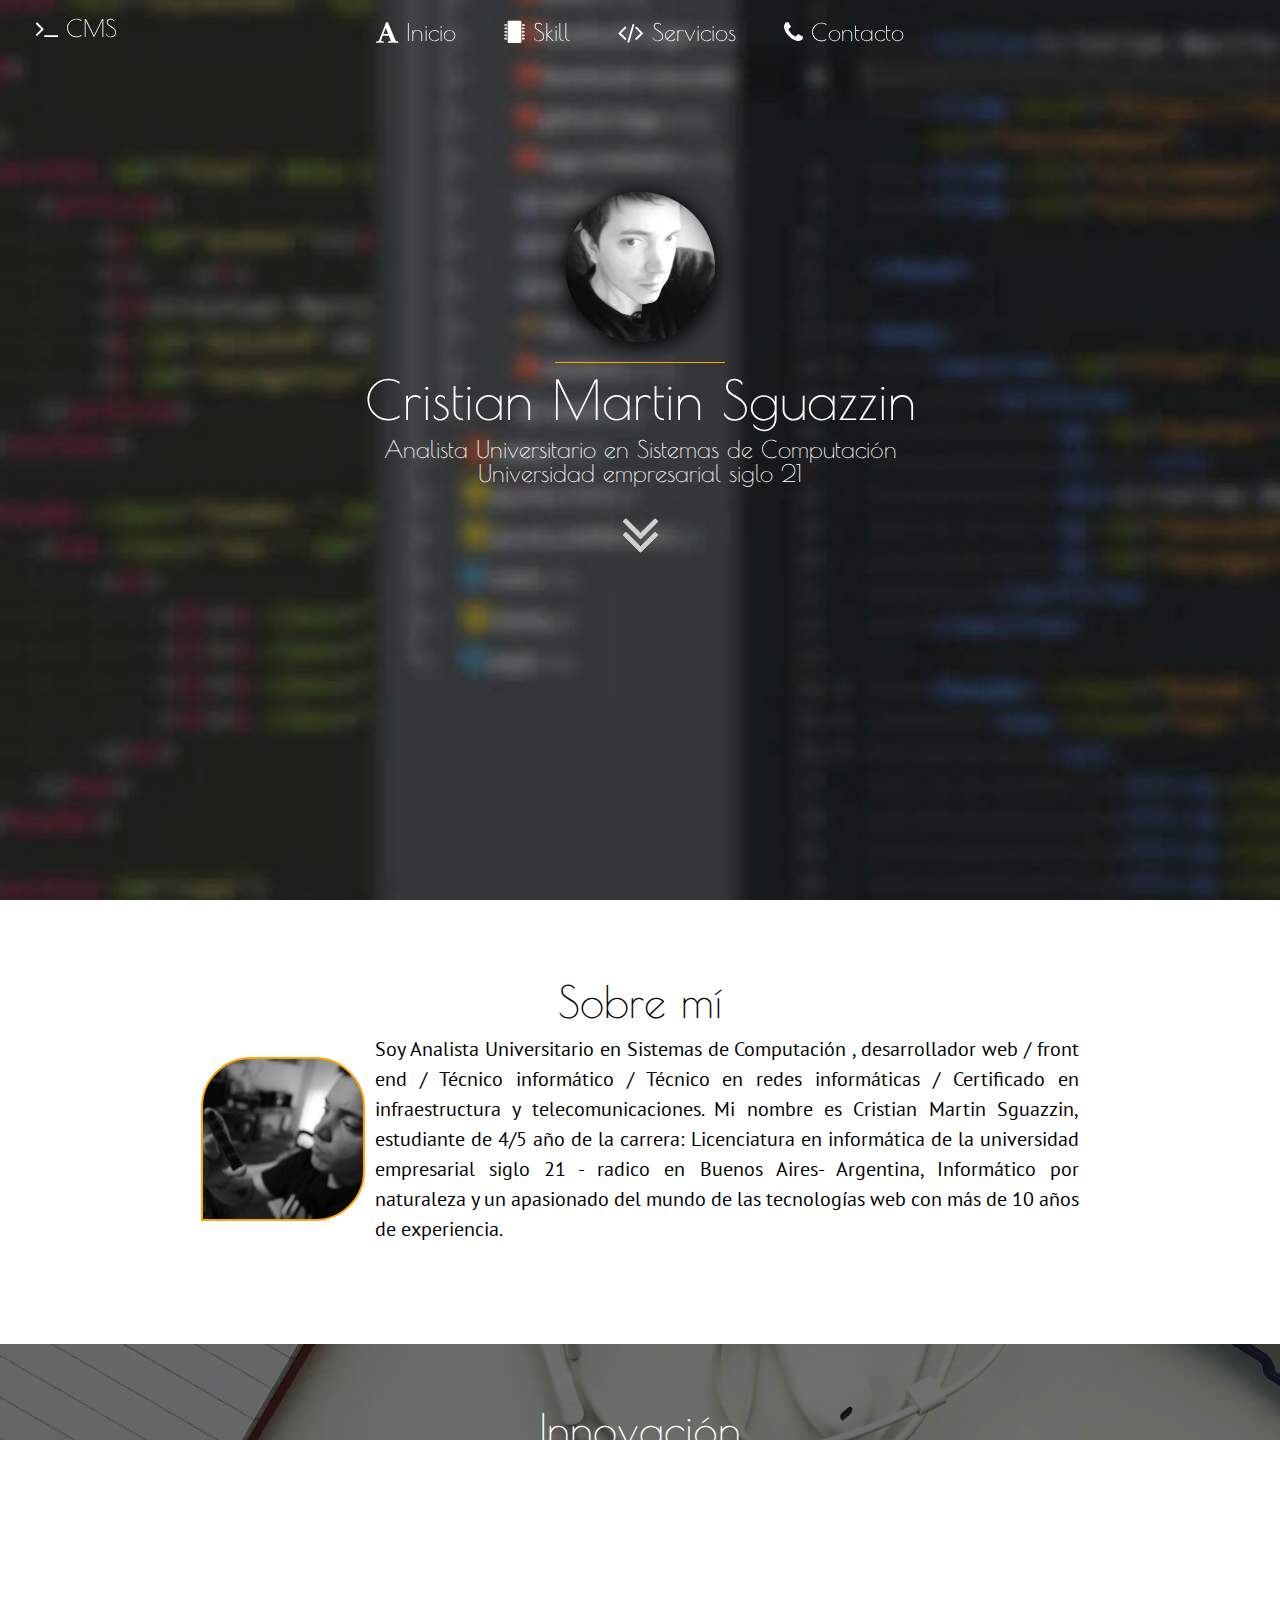
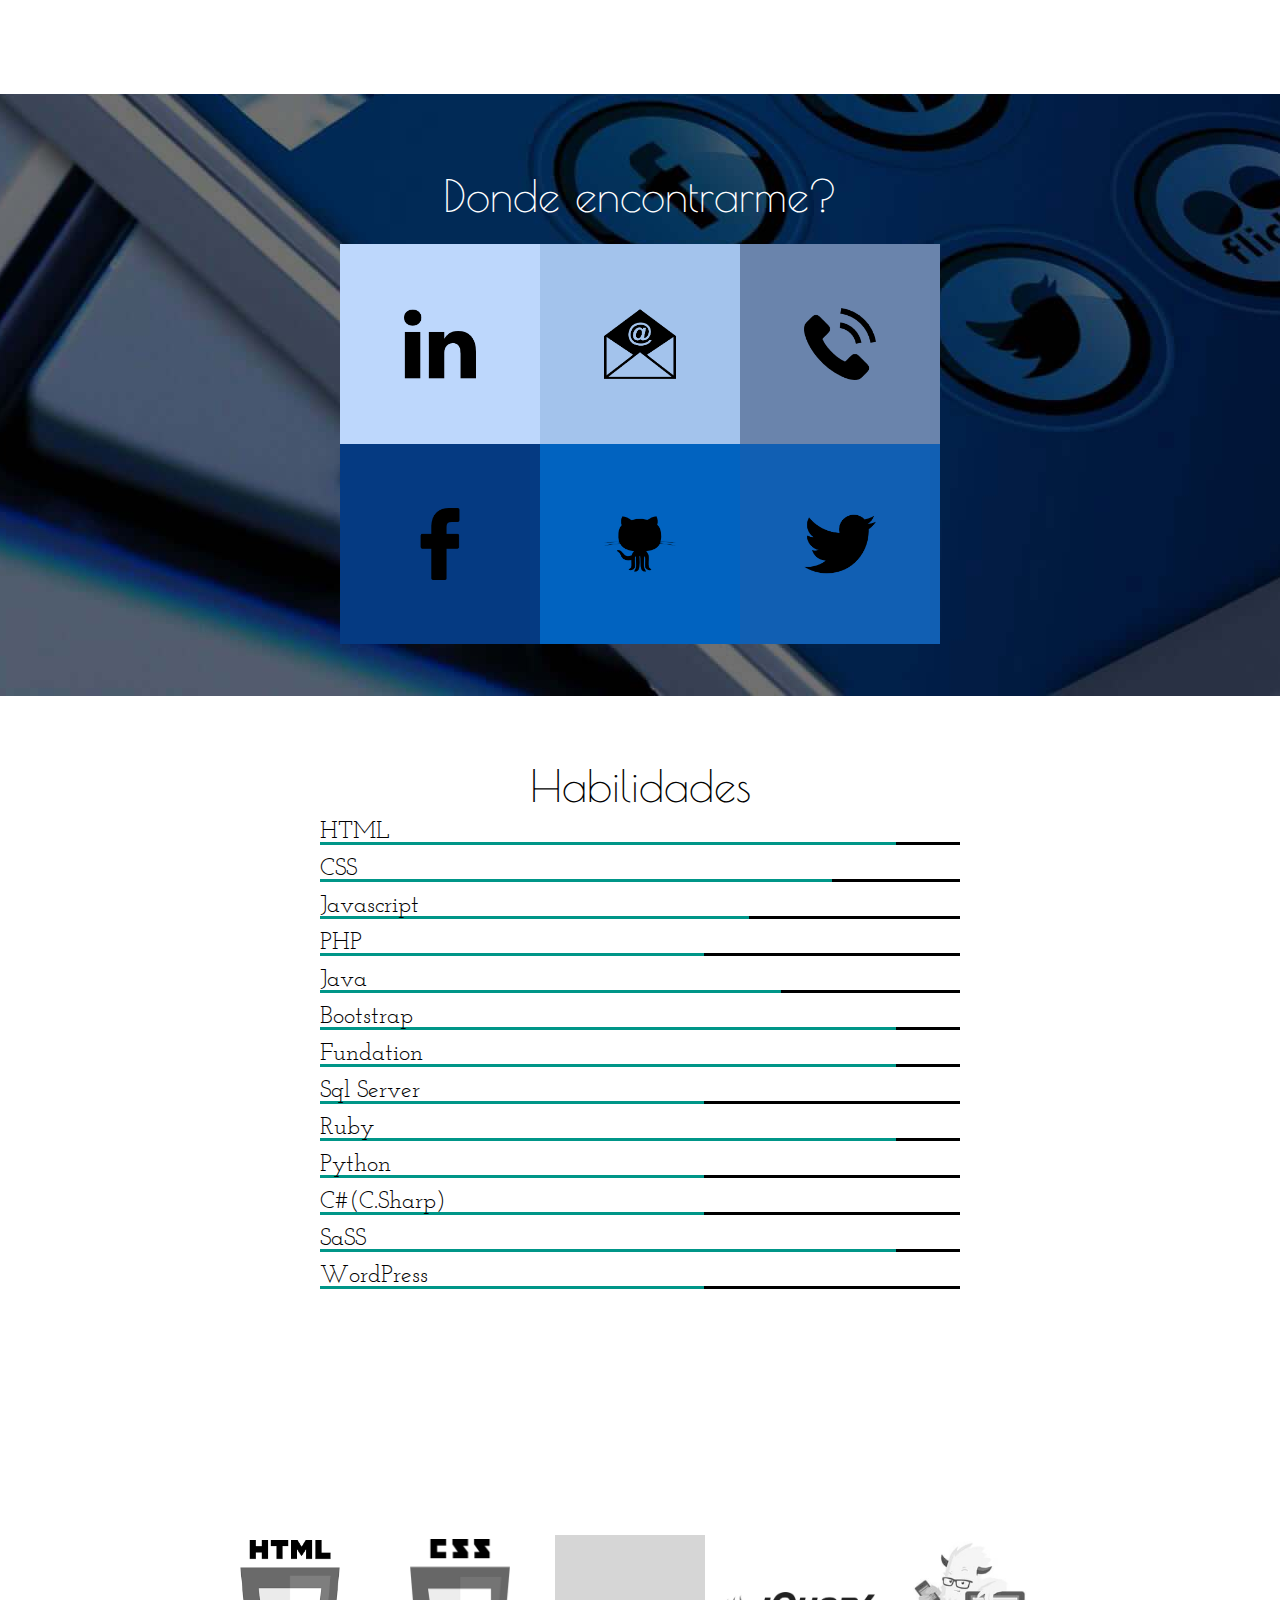
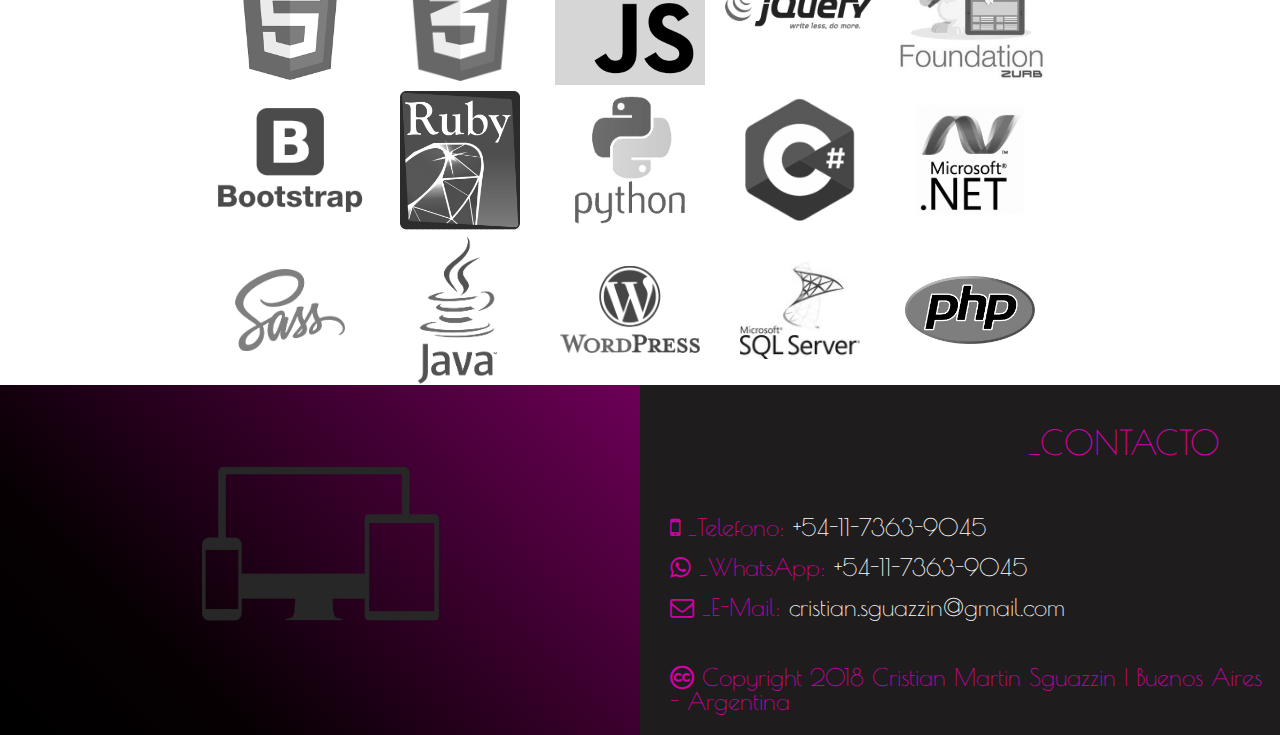
<file: index.html>
<!DOCTYPE html>
<html lang="es">

<head>
    <meta charset="UTF-8">
    <base href="index.html">
    <title>Cristian Martin Sguazzin</title>
    <link href="images/favicon.ico" rel="shortcut icon" type="image/vnd.microsoft.icon" />
    <meta name="author" content="Cristian Martin Sguazzin">
    <meta name="description" content="Web personal">
    <meta name="keywords" content="Web personal, Cristian Sguazzin, SCM">

    <meta name="viewport" content="width=device-width, initial-scale=1.0, user-scalable=no">

    <link rel="stylesheet" type="text/css" href="reset.css">
    <link rel="stylesheet" type="text/css" href="HyperCss.css">

    <script type="text/javascript" src="moveTo-min.js"></script>
    <script type="text/javascript">
  document.addEventListener('DOMContentLoaded', function(){
    const easeFunctions = {
      easeInQuad: function (t, b, c, d) {
        t /= d;
        return c * t * t + b;
      },
      easeOutQuad: function (t, b, c, d) {
        t /= d;
        return -c * t* (t - 2) + b;
      }
    }
    const moveTo = new MoveTo({
      ease: 'easeInQuad'
    }, easeFunctions);
    const triggers = document.getElementsByClassName('js-trigger');
    for (var i = 0; i < triggers.length; i++) {
      moveTo.registerTrigger(triggers[i]);
    }
  });
</script>


    <link rel="stylesheet" href="https://maxcdn.bootstrapcdn.com/font-awesome/4.7.0/css/font-awesome.min.css">


</head>

<body>

    <!-- INTENTO MENU EMBEBIDO -->
    <header>
        <nav>
            <div class="menu-icon">
                <i class="fa fa-bars fa-2x"></i>
            </div>
            <div class="logo"><i class="fa fa-terminal" aria-hidden="true"></i> CMS
            </div>
            <div class="menu">
                <ul>
                    <li><a href="#" class="js-trigger"><i class="fa fa-font" aria-hidden="true"></i> Inicio</a></li>
                  <!--  <li><a data-scroll href="#HABI"><i class="fa fa-microchip" aria-hidden="true"></i> Skill</a></li> -->
                  <li><a href="#HABI" class="js-trigger"><i class="fa fa-microchip" aria-hidden="true"></i> Skill</a></li>
                    <li><a href="#tecnologiasUtilizadas"><i class="fa fa-code" aria-hidden="true"></i> Servicios</a></li>
                    <li><a href="#CONT" class="js-trigger"><i class="fa fa-phone" aria-hidden="true"></i> Contacto</a></li>
                </ul>
            </div>
        </nav>
    </header>



    <div class="photo portada" data-stellar-background-ratio="0.5">
        <article>
            <p class="avatar"></p>
            <i class="orangeline"> </i>
            <h2 class="nombre">Cristian Martin Sguazzin</h2>
            <h3 class="descripcion">Analista Universitario en Sistemas de Computación<br>Universidad empresarial siglo 21 <h3>
                    <a data-scroll class="bajador js-trigger" href="#SEA"></a>
        </article>
    </div>

    <span id="SEA"></span>
    <h2 class="TITSoy">Sobre mí</h2>
    <section class="SobreElAutor">

        <div class="FotoAutor"></div>
        <p class="ParAutor">Soy Analista Universitario en Sistemas de Computación , desarrollador web / front end / Técnico informático / Técnico en redes informáticas / Certificado en infraestructura y telecomunicaciones. Mi nombre es Cristian Martin Sguazzin, estudiante de 4/5 año de la
            carrera: Licenciatura en informática de la universidad empresarial siglo 21 - radico en Buenos Aires- Argentina, Informático por naturaleza y un apasionado del mundo de las tecnologías web con más de 10 años de experiencia.
        </p>
    </section>

    <div class="photo innovacion" data-stellar-background-ratio="0.5">
        <!--ratio0.3-->
        <article class="ARTinnov">
            <h2 class="TITinnov">Innovación</h2>
            <p class="PARinnov">En un mundo de constantes cambios donde cada día debemos adaptarnos a nuevos paradigmas, es preciso contar con un aliado tecnológico. Un especialista con experiencia que tenga como misión llevarnos un paso adelante
                con vista al futuro. Mi amplia experiencia en transnacionales me ha dotado de espíritu proactivo, competitivo, en constante evolución, con un claro objetivo: -simplificar tus procesos. Arriesgado, innovador y práctico. Acompáñame al
                siguiente nivel! </p>
        </article>
    </div>


    <div class="photo socialnet" data-stellar-background-ratio="0.5" id="CONT">
        <div class="CONTSocial">
            <h2 id="DondeEncontrarme">Donde encontrarme?</h2>
        </div>

        <div class="CONTContacto">

            <div class="Filacontacto">

                <a href="https://www.linkedin.com/in/cristian-m-sguazzin-8a7b2483/" target="_blank">
                    <p class="hvr-rectangle-out cajaC1"></p>
                </a>

                <a href="mailto:cristian.sguazzin@gmail.com">
                    <p class="hvr-rectangle-out cajaC2"></p>
                </a>

                <a data-scroll href="#contacto">
                    <p class="hvr-rectangle-out cajaC3"></p>
                </a>

            </div>
            <div class="Fila2contacto">

                <a href="https://www.facebook.com/profile.php?id=100013497670595" target="_blank">
                    <p class="hvr-rectangle-out cajaC4"></p>
                </a>
                <a href="https://github.com/NeXuZZ-SCM" target="_blank">
                    <p class="hvr-rectangle-out cajaC5"></p>
                </a>
                <a href="https://twitter.com/NeXuZZ_scm" target="_blank">
                    <p class="hvr-rectangle-out cajaC6"></p>
                </a>
            </div>
        </div> <span id="HABI"></span>
    </div>

    <div id="modeloFLEX">
        <div id="modeloFLEX2">
            <h1 class="Skill">Habilidades</h1>
            <div class="tagSkill">HTML</div>
            <div class="linea">
                <div class="lic med90"></div>
            </div>
            <div class="tagSkill">CSS</div>
            <div class="linea">
                <div class="lic med80"></div>
            </div>
            <div class="tagSkill">Javascript</div>
            <div class="linea">
                <div class="lic med67"></div>
            </div>
            <div class="tagSkill">PHP</div>
            <div class="linea">
                <div class="lic med60"></div>
            </div>
            <div class="tagSkill">Java</div>
            <div class="linea">
                <div class="lic med72"></div>
            </div>
            <div class="tagSkill">Bootstrap</div>
            <div class="linea">
                <div class="lic med90"></div>
            </div>
            <div class="tagSkill">Fundation</div>
            <div class="linea">
                <div class="lic med90"></div>
            </div>
            <div class="tagSkill">Sql Server</div>
            <div class="linea">
                <div class="lic med60"></div>
            </div>
            <div class="tagSkill">Ruby</div>
            <div class="linea">
                <div class="lic med90"></div>
            </div>
            <div class="tagSkill">Python</div>
            <div class="linea">
                <div class="lic med60"></div>
            </div>
            <div class="tagSkill">C#(C.Sharp)</div>
            <div class="linea">
                <div class="lic med60"></div>
            </div>
            <div class="tagSkill">SaSS</div>
            <div class="linea">
                <div class="lic med90"></div>
            </div>
            <div class="tagSkill">WordPress</div>
            <div class="linea">
                <div class="lic med60"></div>
            </div>
        </div>
    </div>

    <div class="photo create" data-stellar-background-ratio="0.5">
    </div>



    <section class="blocktech2" id="tecnologiasUtilizadas">
        <header class="pro1h">
            <div class="pro1t">Tecnologias utilizadas </div>
        </header>
        <footer class="pro1f">
            <div class="pro11"></div>
            <div class="pro12"></div>
            <div class="pro13"></div>
            <div class="pro14"></div>
            <div class="pro15"></div>
        </footer>
        <footer class="pro1f">
          <div class="pro16"></div>
          <div class="pro17"></div>
          <div class="pro18"></div>
          <div class="pro19"></div>
          <div class="pro20"></div>
        </footer>
        <footer class="pro1f">
          <div class="pro21"></div>
          <div class="pro22"></div>
          <div class="pro23"></div>
          <div class="pro24"></div>
          <div class="pro25"></div>
        </footer>

    </section>


    <div class="ContactoTelefonico">
        <div class="ParteAContactoT">
            <span class="ArticuloA"></span>
        </div>
        <div class="ParteBContactoT" id="contacto">
            <span class="ArticuloB1">_CONTACTO</span>
            <span class="ArticuloB2 CSmall"><span class="fdatos"><i class="fa fa-mobile" aria-hidden="true"></i> _Telefono:</span> +54-11-7363-9045</span>
            <span class="ArticuloB3 CSmall"><span class="fdatos"><i class="fa fa-whatsapp" aria-hidden="true"></i> _WhatsApp:</span> +54-11-7363-9045</span>
            <span class="ArticuloB4 CSmall"><span class="fdatos"><i class="fa fa-envelope-o" aria-hidden="true"></i> _E-Mail:</span> cristian.sguazzin@gmail.com</span>
            <span class="ArticuloB5 fs mb CSmall"><span class="fdatos"><i class="fa fa-creative-commons" aria-hidden="true"></i> Copyright 2018 Cristian Martin Sguazzin | Buenos Aires - Argentina
                </span></span>
        </div>
    </div>



    <script src="jquery-3.2.1.min.js"></script>
    <script type="text/javascript">
        $(document).ready(function() {
            $(".menu-icon").on("click", function() {
                $("nav ul").toggleClass("showing");
            })
        })


        $(window).on("scroll", function() {
            if ($(window).scrollTop()) {
                $('nav').addClass('black');
            } else {
                $('nav').removeClass('black');
            }
        })
    </script>



    <script>
    const trigger = document.getElementsByClassName('js-trigger');
    moveTo.registerTrigger(trigger);
    </script>
<script>
new MoveTo({
    // The tolerance of the target to be scrolled
    tolerance: 0,
    // Duration of scrolling, in milliseconds
    duration: 800,
    // Ease function name
    easing: 'easeOutQuart',
    // run after scrolling complete
    callback: noop
})
</script>






<!--
    <script src="smooth-scroll.min.js"></script>

    <script>
        var scroll = new SmoothScroll('a[href*="#"]');
    </script>
-->

    <script src="stellar.js"></script>
    <script>
        $(function() {
            $.stellar({
                horizontalScrolling: false,
                verticalOffset: 40
            });
        });
    </script>




</body>

</html>
</file>
<file: HyperCss.css>
@font-face {
  font-family: "Josefin Slab";
  src: url("GF/Josefin_Slab/JosefinSlab-Regular.ttf? #iefix") format("truetype"); }

@font-face {
  font-family: "Nova Mono";
  src: url("GF/Nova_Mono/NovaMono.ttf? #iefix") format("truetype"); }

@font-face {
  font-family: "Poiret One";
  src: url("GF/Poiret_One/PoiretOne-Regular.ttf? #iefix") format("truetype"); }

@font-face {
  font-family: "Lato";
  src: url("GF/Lato/Lato-Regular.ttf? #iefix") format("truetype"); }

@font-face {
  font-family: "PT Sans";
  src: url("GF/PT_Sans/PT_Sans-Web-Regular.ttf? #iefix") format("truetype"); }

.med90 {
  width: 90%; }

.med80 {
  width: 80%; }

.med60 {
  width: 60%; }

.med67 {
  width: 67%; }

.med72 {
  width: 72%; }

.linea {
  height: 3px;
  background-color: black;
  margin-bottom: 10px; }

.lic {
  height: 100%;
  background-color: #009688; }

.Skill {
  display: -webkit-box;
  display: -ms-flexbox;
  display: flex;
  -webkit-box-pack: center;
  -ms-flex-pack: center;
  justify-content: center;
  color: #000;
  font-size: 44px;
  margin-top: 20px;
  margin-bottom: 10px; }

#modeloFLEX {
  display: -webkit-box;
  display: -ms-flexbox;
  display: flex;
  -webkit-box-orient: vertical;
  -webkit-box-direction: normal;
  -ms-flex-flow: column;
  flex-flow: column;
  -webkit-box-pack: center;
  -ms-flex-pack: center;
  justify-content: center;
  -webkit-box-align: center;
  -ms-flex-align: center;
  align-items: center;
  margin-bottom: 10px; }

#modeloFLEX2 {
  width: 50%; }

.tagSkill {
  font-family: "Josefin Slab", serif;
  color: #000;
  font-size: 24px; }

body {
  margin: 0 auto;
  min-width: 1200px;
  font-family: "Poiret One", cursive;
  color: #fff; }

.photo {
  background-attachment: fixed;
  background-position: 50% 0;
  background-repeat: no-repeat;
  height: 100vh;
  position: relative; }

.portada {
  background-image: url(images/portbOP.jpg);
  background-size: cover; }

article {
  display: -webkit-box;
  display: -ms-flexbox;
  display: flex;
  -webkit-box-orient: vertical;
  -webkit-box-direction: normal;
  -ms-flex-flow: column;
  flex-flow: column;
  -webkit-box-pack: center;
  -ms-flex-pack: center;
  justify-content: center;
  -webkit-box-align: center;
  -ms-flex-align: center;
  align-items: center;
  text-align: center;
  padding-top: 15%;
  bottom: 100px;
  width: 100%; }

.avatar {
  background-image: url(images/avatar.jpg);
  background-size: 150px;
  height: 150px;
  width: 150px;
  border-radius: 50%;
  -webkit-box-shadow: 0px 2px 20px 2px black;
  -moz-box-shadow: 0px 2px 20px 2px black;
  box-shadow: 0px 2px 20px 2px black;
  margin-bottom: 20px;
  -webkit-transition: 1s;
  -o-transition: 1s;
  transition: 1s; }

.avatar:hover {
  border-radius: 0%;
  cursor: pointer; }

.orangeline {
  width: 170px;
  border-top: 1px solid orange;
  margin-bottom: 10px; }

.nombre {
  font-size: 54px; }

.descripcion {
  font-size: 24px;
  margin-top: 10px; }

section {
  display: -webkit-box;
  display: -ms-flexbox;
  display: flex;
  -webkit-box-orient: vertical;
  -webkit-box-direction: normal;
  -ms-flex-flow: column wrap;
  flex-flow: column wrap;
  -webkit-box-pack: center;
  -ms-flex-pack: center;
  justify-content: center;
  width: 100%; }

.SobreElAutor {
  display: -webkit-box;
  display: -ms-flexbox;
  display: flex;
  -webkit-box-orient: horizontal;
  -webkit-box-direction: normal;
  -ms-flex-flow: row;
  flex-flow: row;
  -webkit-box-align: center;
  -ms-flex-align: center;
  align-items: center;
  padding-bottom: 100px; }

.TITSoy {
  display: -webkit-box;
  display: -ms-flexbox;
  display: flex;
  -webkit-box-orient: horizontal;
  -webkit-box-direction: normal;
  -ms-flex-flow: row;
  flex-flow: row;
  -webkit-box-pack: center;
  -ms-flex-pack: center;
  justify-content: center;
  color: #000;
  font-size: 44px;
  margin-top: 80px;
  margin-bottom: 10px; }

.FotoAutor {
  background-image: url(images/about.jpg);
  background-size: 160px;
  width: 160px;
  height: 160px;
  border-radius: 50px 50px 50px 0px;
  border: 2px solid orange;
  border-style: double; }

.ParAutor {
  font-family: "PT Sans", sans-serif;
  font-size: 20px;
  color: #000;
  text-align: justify;
  line-height: 150%;
  width: 55%;
  margin-left: 10px; }

.innovacion {
  background-image: url(images/webd.jpg);
  height: 350px; }

.ARTinnov {
  display: -webkit-box;
  display: -ms-flexbox;
  display: flex;
  -webkit-box-orient: vertical;
  -webkit-box-direction: normal;
  -ms-flex-flow: column;
  flex-flow: column;
  -webkit-box-pack: center;
  -ms-flex-pack: center;
  justify-content: center;
  -webkit-box-align: center;
  -ms-flex-align: center;
  align-items: center;
  padding-top: 5%; }

.TITinnov {
  font-size: 44px; }

.PARinnov {
  text-align: justify;
  word-spacing: 2px;
  line-height: 150%;
  width: 60vw;
  font-family: "PT Sans", sans-serif;
  font-size: 20px;
  margin-top: 20px; }

.socialnet {
  background-image: url(images/social.jpg);
  height: 650px; }

.create {
  background-image: url(images/create.jpg);
  height: 200px; }

.CONTSocial {
  width: 100%;
  height: 150px;
  position: relative;
  display: -webkit-box;
  display: -ms-flexbox;
  display: flex;
  -webkit-box-orient: horizontal;
  -webkit-box-direction: normal;
  -ms-flex-flow: row wrap;
  flex-flow: row wrap;
  -webkit-box-pack: center;
  -ms-flex-pack: center;
  justify-content: center; }

#DondeEncontrarme {
  font-size: 44px;
  margin-top: 80px; }

/*ES PARTE DE UNA PRUEBA contenedorCONTACTO*/
.CONTContacto {
  display: -webkit-box;
  display: -ms-flexbox;
  display: flex;
  -webkit-box-orient: vertical;
  -webkit-box-direction: normal;
  -ms-flex-flow: column wrap;
  flex-flow: column wrap;
  -webkit-box-pack: center;
  -ms-flex-pack: center;
  justify-content: center; }

.bajador {
  background-image: url(images/down2.png);
  background-size: 35px;
  background-repeat: no-repeat;
  background-position: center;
  width: 100px;
  height: 100px;
  -webkit-transition-duration: 0.9s;
  -o-transition-duration: 0.9s;
  transition-duration: 0.9s;
  text-decoration: none;
  display: -webkit-box;
  display: -ms-flexbox;
  display: flex; }

.bajador:hover {
  background-size: 65px; }

.bajador:link, .bajador:visited, .bajador:hover, .bajador:active {
  color: #fff; }

.TITsocial {
  height: 100px;
  margin-top: 65px; }

.Filacontacto {
  display: -webkit-box;
  display: -ms-flexbox;
  display: flex;
  -webkit-box-orient: horizontal;
  -webkit-box-direction: normal;
  -ms-flex-flow: row wrap;
  flex-flow: row wrap;
  -webkit-box-pack: center;
  -ms-flex-pack: center;
  justify-content: center; }

.Fila2contacto {
  display: -webkit-box;
  display: -ms-flexbox;
  display: flex;
  -webkit-box-orient: horizontal;
  -webkit-box-direction: normal;
  -ms-flex-flow: row wrap;
  flex-flow: row wrap;
  -webkit-box-pack: center;
  -ms-flex-pack: center;
  justify-content: center; }

.socialnet .cajaC1 {
  background-image: url(images/logo-linkedin.png);
  background-color: #BDD7FC;
  background-size: 72px;
  background-repeat: no-repeat;
  background-position: center;
  height: 200px;
  width: 200px; }

.socialnet .cajaC2 {
  background-image: url(images/email-logo.png);
  background-color: #A3C3EC;
  background-size: 72px;
  background-repeat: no-repeat;
  background-position: center;
  height: 200px;
  width: 200px; }

.socialnet .cajaC3 {
  background-image: url(images/telefono.png);
  background-color: #6A84AC;
  background-size: 72px;
  background-repeat: no-repeat;
  background-position: center;
  height: 200px;
  width: 200px; }

.socialnet .cajaC4 {
  background-image: url(images/facebook-logo.png);
  background-color: #053A82;
  background-size: 72px;
  background-repeat: no-repeat;
  background-position: center;
  height: 200px;
  width: 200px;
  overflow: hidden;
  text-align: center; }

.socialnet .cajaC5 {
  background-image: url(images/github-logo.png);
  background-color: #0163C0;
  background-size: 72px;
  background-repeat: no-repeat;
  background-position: center;
  height: 200px;
  width: 200px; }

.socialnet .cajaC6 {
  background-image: url(images/twitter-logo.png);
  background-color: #115FB3;
  background-size: 72px;
  background-repeat: no-repeat;
  background-position: center;
  height: 200px;
  width: 200px; }

.socialnet .cajaC1:hover,
.socialnet .cajaC2:hover,
.socialnet .cajaC3:hover,
.socialnet .cajaC4:hover {
  color: black; }

.barra {
  width: 710px;
  height: 280px;
  margin: 0 auto;
  padding: 30px;
  margin-bottom: 60px; }

/* Rectangle Out */
.hvr-rectangle-out {
  display: inline-block;
  vertical-align: middle;
  -webkit-transform: perspective(1px) translateZ(0);
  transform: perspective(1px) translateZ(0);
  -webkit-box-shadow: 0 0 1px transparent;
  box-shadow: 0 0 1px transparent;
  position: relative;
  background: #e1e1e1;
  -webkit-transition-property: color;
  -o-transition-property: color;
  transition-property: color;
  -webkit-transition-duration: 0.5s;
  -o-transition-duration: 0.5s;
  transition-duration: 0.5s; }

.hvr-rectangle-out:before {
  content: "";
  position: absolute;
  z-index: -1;
  top: 0;
  left: 0;
  right: 0;
  bottom: 0;
  background: rgba(255, 255, 255, 0.1);
  -webkit-transform: scale(0);
  -ms-transform: scale(0);
  transform: scale(0);
  -webkit-transition-property: transform;
  -webkit-transition-property: -webkit-transform;
  transition-property: -webkit-transform;
  -o-transition-property: transform;
  transition-property: transform;
  transition-property: transform, -webkit-transform;
  -webkit-transition-duration: 0.5s;
  -o-transition-duration: 0.5s;
  transition-duration: 0.5s;
  -webkit-transition-timing-function: ease-out;
  -o-transition-timing-function: ease-out;
  transition-timing-function: ease-out; }

.hvr-rectangle-out:hover,
.hvr-rectangle-out:focus,
.hvr-rectangle-out:active {
  color: #ffffff; }

.hvr-rectangle-out:hover:before,
.hvr-rectangle-out:focus:before,
.hvr-rectangle-out:active:before {
  -webkit-transform: scale(1);
  -ms-transform: scale(1);
  transform: scale(1);
  color: aliceblue; }

.blocktech2 {
  display: -webkit-box;
  display: -ms-flexbox;
  display: flex;
  -webkit-box-orient: vertical;
  -webkit-box-direction: normal;
  -ms-flex-flow: column wrap;
  flex-flow: column wrap;
  -webkit-box-pack: center;
  -ms-flex-pack: center;
  justify-content: center;
  width: 100%; }

.pro1h {
  display: -webkit-box;
  display: -ms-flexbox;
  display: flex;
  -webkit-box-orient: horizontal;
  -webkit-box-direction: normal;
  -ms-flex-flow: row wrap;
  flex-flow: row wrap;
  -webkit-box-pack: center;
  -ms-flex-pack: center;
  justify-content: center;
  margin-top: 10px;
  text-align: center; }

.pro1f {
  display: -webkit-box;
  display: -ms-flexbox;
  display: flex;
  -webkit-box-orient: horizontal;
  -webkit-box-direction: normal;
  -ms-flex-flow: row wrap;
  flex-flow: row wrap;
  -webkit-box-pack: center;
  -ms-flex-pack: center;
  justify-content: center; }

.pro11,
.pro12,
.pro13,
.pro14,
.pro15,
.pro16,
.pro17,
.pro18,
.pro19,
.pro20,
.pro21,
.pro22,
.pro23,
.pro24,
.pro25 {
  width: 150px;
  height: 150px;
  margin-right: 20px;
  background-position: center;
  background-repeat: no-repeat; }

.pro11 {
  background-image: url(images/html.png);
  background-size: 140px;
  -webkit-filter: grayscale(100%);
  filter: grayscale(100%); }

.pro12 {
  background-image: url(images/css.png);
  background-size: 100px;
  -webkit-filter: grayscale(100%);
  filter: grayscale(100%); }

.pro13 {
  background-image: url(images/javascript.png);
  background-size: 150px;
  -webkit-filter: grayscale(100%);
  filter: grayscale(100%); }

.pro14 {
  background-image: url(images/jquery.jpg);
  background-size: 150px;
  -webkit-filter: grayscale(100%);
  filter: grayscale(100%); }

.pro15 {
  background-image: url(images/fundationzurb.PNG);
  background-size: 160px;
  -webkit-filter: grayscale(100%);
  filter: grayscale(100%); }

.pro16 {
  background-image: url(images/Bootstrap-Logo.png);
  background-size: 150px;
  -webkit-filter: grayscale(100%);
  filter: grayscale(100%); }

.pro17 {
  background-image: url(images/ruby.jpg);
  background-size: 120px;
  -webkit-filter: grayscale(100%);
  filter: grayscale(100%); }

.pro18 {
  background-image: url(images/python.jpg);
  background-size: 110px;
  -webkit-filter: grayscale(100%);
  filter: grayscale(100%); }

.pro19 {
  background-image: url(images/csharp.jpg);
  background-size: 110px;
  -webkit-filter: grayscale(100%);
  filter: grayscale(100%); }

.pro20 {
  background-image: url(images/netframe.png);
  background-size: 110px;
  -webkit-filter: grayscale(100%);
  filter: grayscale(100%); }

.pro21 {
  background-image: url(images/sass.png);
  background-size: 110px;
  -webkit-filter: grayscale(100%);
  filter: grayscale(100%); }

.pro22 {
  background-image: url(images/java-logo.png);
  background-size: 150px;
  -webkit-filter: grayscale(100%);
  filter: grayscale(100%); }

.pro11:hover, .pro12:hover, .pro13:hover, .pro14:hover, .pro15:hover, .pro16:hover, .pro17:hover, .pro18:hover, .pro19:hover, .pro20:hover, .pro21:hover, .pro22:hover, .pro23:hover, .pro24:hover, .pro25:hover {
  -webkit-filter: grayscale(0%);
  filter: grayscale(0%); }

.pro23 {
  background-image: url(images/WordPress.png);
  background-size: 140px;
  -webkit-filter: grayscale(100%);
  filter: grayscale(100%); }

.pro24 {
  background-image: url(images/sqlserver.jpg);
  background-size: 120px;
  -webkit-filter: grayscale(100%);
  filter: grayscale(100%); }

.pro25 {
  background-image: url(images/php.jpg);
  background-size: 130px;
  -webkit-filter: grayscale(100%);
  filter: grayscale(100%); }

.ContactoTelefonico {
  height: 350px;
  display: -webkit-box;
  display: -ms-flexbox;
  display: flex;
  -webkit-box-orient: horizontal;
  -webkit-box-direction: normal;
  -ms-flex-flow: row wrap;
  flex-flow: row wrap;
  -webkit-box-pack: center;
  -ms-flex-pack: center;
  justify-content: center; }

.ParteAContactoT {
  width: 50%;
  /* Permalink - use to edit and share this gradient: http://colorzilla.com/gradient-editor/#000000+0,070003+26,6d0057+100 */
  background: black;
  /* Old browsers */
  background: -moz-linear-gradient(45deg, black 0%, #070003 26%, #6d0057 100%);
  /* FF3.6-15 */
  background: -webkit-linear-gradient(45deg, black 0%, #070003 26%, #6d0057 100%);
  /* Chrome10-25,Safari5.1-6 */
  background: -o-linear-gradient(45deg, black 0%, #070003 26%, #6d0057 100%);
  background: linear-gradient(45deg, black 0%, #070003 26%, #6d0057 100%);
  /* W3C, IE10+, FF16+, Chrome26+, Opera12+, Safari7+ */
  filter: progid:DXImageTransform.Microsoft.gradient( startColorstr='#000000', endColorstr='#6d0057',GradientType=1 );
  /* IE6-9 fallback on horizontal gradient */
  display: -webkit-box;
  display: -ms-flexbox;
  display: flex;
  -webkit-box-orient: horizontal;
  -webkit-box-direction: normal;
  -ms-flex-flow: row wrap;
  flex-flow: row wrap;
  -webkit-box-pack: center;
  -ms-flex-pack: center;
  justify-content: center;
  -webkit-box-align: center;
  -ms-flex-align: center;
  align-items: center; }

.ParteBContactoT {
  background: #1e1c1c;
  width: 50%;
  display: -webkit-box;
  display: -ms-flexbox;
  display: flex;
  -webkit-box-orient: vertical;
  -webkit-box-direction: normal;
  -ms-flex-flow: column wrap;
  flex-flow: column wrap;
  -webkit-box-pack: center;
  -ms-flex-pack: center;
  justify-content: center; }

.ArticuloA {
  background-image: url(images/imgfondow2.png);
  background-repeat: no-repeat;
  background-size: 250px;
  margin-top: 50px;
  width: 250px;
  height: 250px; }

.ArticuloB1 {
  text-align: right;
  padding-right: 60px;
  height: 40px;
  color: #d300a5;
  font-size: 34px;
  margin-top: 10px;
  margin-bottom: 50px; }

.ArticuloB2,
.ArticuloB3, .ArticuloB4, .ArticuloB5 {
  height: 40px;
  padding-left: 30px; }

.ArticuloB5 {
  margin-top: 30px;
  margin-right: 5px; }

.CSmall {
  font-size: 24px; }

.fdatos {
  color: #d300a5;
  font-size: 24px; }

header {
  width: 100%; }

.logo {
  position: fixed;
  float: left;
  margin: 16px 36px;
  color: #fff;
  font-size: 24px; }

nav {
  position: fixed;
  width: 100%;
  z-index: 9000; }

.menu {
  font-size: 24px; }

nav ul {
  list-style: none;
  background: rgba(0, 0, 0, 0);
  overflow: hidden;
  padding: 0;
  text-align: center;
  margin: 0;
  -webkit-transition: 1s;
  -o-transition: 1s;
  transition: 1s; }

nav.black ul {
  background: #000; }

nav ul li {
  display: inline-block;
  padding: 20px; }

nav ul li a {
  text-decoration: none;
  color: #fff;
  font-size: 24px; }

.menu-icon {
  width: 100%;
  background: #000;
  text-align: right;
  -webkit-box-sizing: border-box;
  box-sizing: border-box;
  padding: 15px 24px;
  cursor: pointer;
  display: none;
  color: #fff; }

@media screen and (max-width: 1200px) {
  body {
    min-width: 0; }
  .ParAutor {
    margin-top: 0;
    width: 65%; }
  .PARinnov {
    width: 80vw; } }

@media (max-width: 950px) {
  .logo {
    position: fixed;
    top: 0;
    margin-top: 16px; }
  nav ul {
    max-height: 0px;
    background: #000; }
  nav.black ul {
    background: #000; }
  .showing {
    max-height: 20em; }
  nav ul li {
    -webkit-box-sizing: border-box;
    box-sizing: border-box;
    width: 100%;
    padding: 24px 0;
    text-align: center; }
  .menu-icon {
    display: block; }
  .PARinnov {
    width: 90vw; }
  .modeloFLEX2 {
    width: 90%; }
  .socialnet {
    height: 600px; }
  .socialnet .cajaC1, .socialnet .cajaC2, .socialnet .cajaC3, .socialnet .cajaC4, .socialnet .cajaC5, .socialnet .cajaC6 {
    height: 150px;
    width: 150px; }
  .CONTSocial {
    margin-bottom: 60px; }
  .SobreElAutor {
    padding-top: 20px;
    padding-bottom: 20px;
    -webkit-box-orient: vertical;
    -webkit-box-direction: normal;
    -ms-flex-flow: column;
    flex-flow: column; }
  .ParAutor {
    margin-top: 10px;
    margin-left: 0;
    width: 90%; }
  .ParteAContactoT, .ParteBContactoT {
    width: 100%; }
  .innovacion {
    height: 400px; }
  .nombre {
    font-size: 34px; } }

/*@media screen and (max-width: 800px){

    html, body{
        width: 100%;
    }
    body{margin:0;padding:0;}

    h2 {
        width: auto;
        margin: 0 auto;
    }

    .nombre{
        font-size: 34px;
    }


}*/
@media screen and (max-width: 495px) {
  .avatar {
    margin-top: 50px; }
  h2 {
    width: auto;
    margin: 0 auto; }
  article.ARTinnov {
    top: 20px; }
  .CONTSocial {
    margin-bottom: 60px;
    text-align: center; }
  .socialnet .cajaC1, .socialnet .cajaC2, .socialnet .cajaC3, .socialnet .cajaC4, .socialnet .cajaC5, .socialnet .cajaC6 {
    height: 100px;
    width: 100px; }
  .socialnet {
    height: 500px; }
  .ArticuloB1 {
    padding-right: 10px; }
  .ArticuloB2,
  .ArticuloB3, .ArticuloB4 {
    padding-left: 10px;
    margin-top: 10px; }
  .ArticuloB5 {
    margin-top: 0; }
  .PARinnov {
    font-size: 18px; }
  .innovacion {
    height: 480px; }
  .CSmall {
    font-size: 18px; }
  .nombre {
    font-size: 28px; } }
</file>
